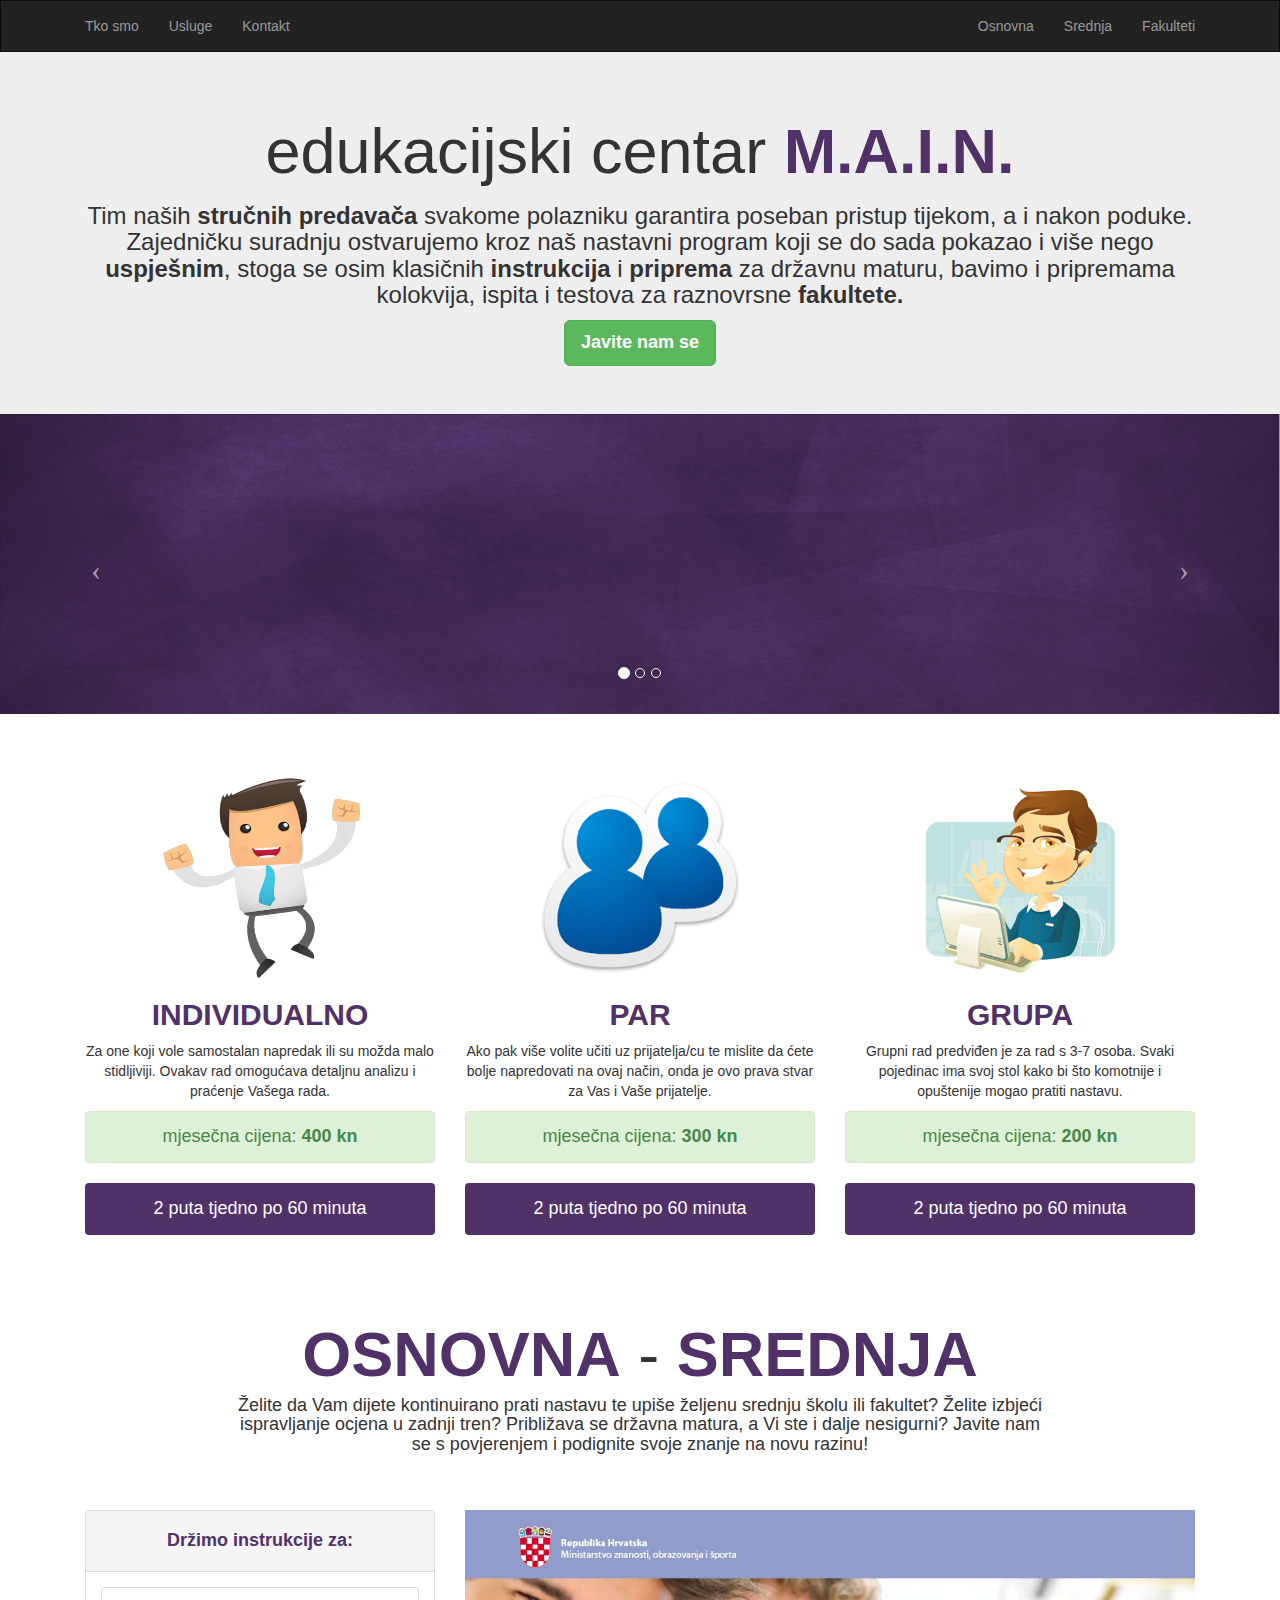
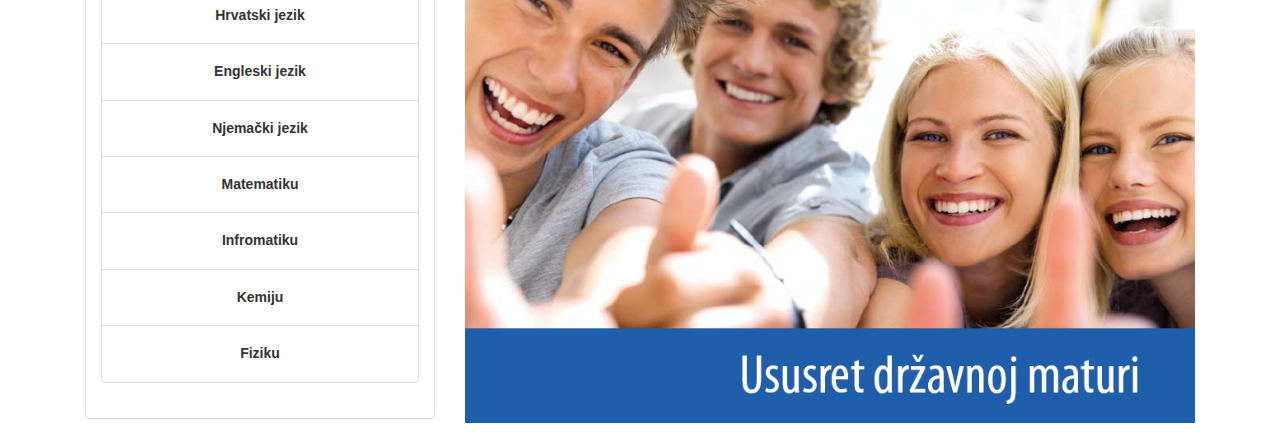
<file: index.html>
<!doctype html>
<html lang="en">
<head>
    <title>Edukacijski centar M.A.I.N.</title>
    <meta name="description" content="Edukacijski centar M.A.I.N. nudi Vam usluge za pripremu državne mature, instrukcija za kolokvije, pismene i usmene ispite osnovnih i srednjih škola te raznih fakulteta.">
    <meta name="keywords" content="instrukcije osijek, centar za edukaciju, pripreme za državnu maturu, pripreme za državnu maturu osijek, ispit, kolokvij, rokovi, Antonija Mioč, Mirna Prusina, predavači, učionica, edukacija, fakulteti, srednje škole, osnovne škole, gradivo,  priprema, edukacija osijek">
    <meta name="google-site-verification" content="wMTXq5tAVVqQho6hKZ1adP5PL-hkzXIMegJ1MAIn5wU">
    <meta name="viewport" content="width=device-width, initial-scale=1.0">
    <meta charset="UTF-8">
    <!-- css:support -->
    <link href="css/bootstrap.css" type="text/css" rel="stylesheet" />
    <link href="css/style.css" type="text/css" rel="stylesheet" />
    <!-- JS:plugins -->
    <script src="js/jquery.js"></script>
    <script src="js/bootstrap.js"></script>
    <script src="js/dropdown.js"></script>
    <script src="js/carousel.js"></script>

    <!-- HTML5 shim and Respond.js IE8 support of HTML5 elements and media queries -->
    <!--[if lt IE 9]>
      <script src="../../assets/js/html5shiv.js"></script>
      <script src="../../assets/js/respond.min.js"></script>
    <![endif]-->
</head>
<body>

  <nav class="navbar navbar-inverse navbar-border-radius" role="navigation">
  <!-- Brand and toggle get grouped for better mobile display -->
    <div class="container">
      <div class="navbar-header navbar-border-radius">
        <button type="button" class="navbar-toggle" data-toggle="collapse" data-target=".navbar-ex1-collapse">
          <span class="sr-only">Toggle navigation</span>
          <span class="icon-bar"></span>
          <span class="icon-bar"></span>
          <span class="icon-bar"></span>
        </button>
      </div>
      <!-- Collect the nav links, forms, and other content for toggling -->
      <div class="collapse navbar-collapse navbar-ex1-collapse">
        <ul class="nav navbar-nav navbar-left">
          <li><a href="#info">Tko smo</a></li>
          <li><a href="#usluge">Usluge</a></li>
          <li><a href="kontakt.html">Kontakt</a></li>
        </ul>
        <ul class="nav navbar-nav navbar-right">
          <li><a href="#skole">Osnovna</a></li>
          <li><a href="#skole">Srednja</a></li>
          <li><a href="#fakulteti">Fakulteti</a></li>
        </ul>
      </div>
    </div>
  </nav>

    <div id="info" class="jumbotron jumb-marg-neg">
      <div class="container text-center">
      <h1> edukacijski centar <b class="identity">M.A.I.N.</b></h1>
        <h3>Tim naših <b>stručnih predavača</b> svakome polazniku garantira poseban pristup tijekom, a i nakon poduke. Zajedničku suradnju ostvarujemo kroz naš nastavni program koji se do sada pokazao i više nego <b>uspješnim</b>, stoga se osim klasičnih <b>instrukcija</b> i <b>priprema</b> za državnu maturu, bavimo i pripremama kolokvija, ispita i testova za raznovrsne <b>fakultete.</b></h3>
          <a href="" class="btn btn-success btn-lg"><b>Javite nam se</b></a>
      </div>
    </div>
    
    
    <!-- Carousel --> 
    <div id="carousel-example-generic" class="carousel slide">
      <!-- Indicators --> 
      <ol class="carousel-indicators">
        <li data-target="#carousel-example-generic" data-slide-to="0" class="active"></li>
        <li data-target="#carousel-example-generic" data-slide-to="1" class="one"></li>
        <li data-target="#carousel-example-generic" data-slide-to="2" class="two"></li>
      </ol>
    
      <!-- Wrapper for slides -->
      <div class="carousel-inner">
        <div class="item active">
          <img src="img/board1.jpg" alt="mainPrva" style="width: 100%; height: 300px; display: block;">
            <div class="carousel-caption">
            </div>
        </div>
        
        <div class="item one">
          <img src="img/board1.jpg" alt="mainDruga" style="width: 100%; height: 300px; display: block;">
            <div class="carousel-caption">
            </div>
        </div>
        
        <div class="item two">
          <img src="img/board1.jpg" alt="mainTreca" style="width: 100%; height: 300px; display: block;">
            <div class="carousel-caption">
            </div>
        </div>
     </div>
    
      <!-- Controls -->
      <a class="left carousel-control" href="#carousel-example-generic" data-slide="prev">
        <span class="icon-prev"></span>
      </a>
      <a class="right carousel-control" href="#carousel-example-generic" data-slide="next">
        <span class="icon-next"></span>
      </a>
    </div>

    
    <div id="usluge" class="container text-center usluge-p-t">
      <div class="col-lg-4">
        <img src="img/individual.png" width=200 height=200 />
          <h2><b class="identity">INDIVIDUALNO</b></h2>
            <p>Za one koji vole samostalan napredak ili su možda malo stidljiviji. Ovakav rad omogućava detaljnu analizu i praćenje Vašega rada.</p>
              <h4 class="alert alert-success">mjesečna cijena: <b>400 kn</b></h4>
              <h4 class="alert identity-bg">2 puta tjedno po 60 minuta</h4>
      </div>
      <div class="col-lg-4">
        <img src="img/users.png" width=200 height=200 />
          <h2><b class="identity">PAR</b></h2>
            <p>Ako pak više volite učiti uz prijatelja/cu te mislite da ćete bolje napredovati na ovaj način, onda je ovo prava stvar za Vas i Vaše prijatelje.</p>
              <h4 class="alert alert-success">mjesečna cijena: <b>300 kn</b></h4>
              <h4 class="alert identity-bg">2 puta tjedno po 60 minuta</h4>
      </div>
      <div class="col-lg-4">
        <img src="img/support_guy.png" width=200 height=200 />
          <h2><b class="identity">GRUPA</b></h2>
            <p>Grupni rad predviđen je za rad s 3-7 osoba. Svaki pojedinac ima svoj stol kako bi što komotnije i opuštenije mogao pratiti nastavu.</p>
              <h4 class="alert alert-success">mjesečna cijena: <b>200 kn</b></h4>
              <h4 class="alert identity-bg">2 puta tjedno po 60 minuta</h4>
      </div>
    </div>
    
    <div class="container">    
      <div class="jumbotron skole-bg">    
        <div id="skole" class="col-md-10 col-md-offset-1 text-center">
          <h1><b class="identity">OSNOVNA</b> - <b class="identity">SREDNJA</b></h1>
            <h4>Želite da Vam dijete kontinuirano prati nastavu te upiše željenu srednju školu ili fakultet? Želite izbjeći ispravljanje ocjena u zadnji tren? Približava se državna matura, a Vi ste i dalje nesigurni? Javite nam se s povjerenjem i podignite svoje znanje na novu razinu!</h4><br>
        </div>
      </div>
    </div>

    <div class="container">    
      <div class="col-md-4">
        <div class="panel panel-default text-center">
          <div class="panel-heading"><h4 class="identity"><b>Držimo instrukcije za:</b></h4></div>
          <div class="panel-body">
            <ul class="list-group">
              <li class="list-group-item"><h5><b>Hrvatski jezik</b></h5></li>
              <li class="list-group-item"><h5><b>Engleski jezik</b></h5></li>
              <li class="list-group-item"><h5><b>Njemački jezik</b></h5></li>
              <li class="list-group-item"><h5><b>Matematiku</b></h5></li>
              <li class="list-group-item"><h5><b>Infromatiku</b></h5></li>
              <li class="list-group-item"><h5><b>Kemiju</b></h5></li>
              <li class="list-group-item"><h5><b>Fiziku</b></h5></li>
            </ul>
          </div>
        </div>
      </div> 
      <div class="col-md-8">
        <img src="img/matura.jpg" width="100%" height="auto" />      
      </div>
    </div>
    


      </div>
    </div>

</body>
</html>
</file>
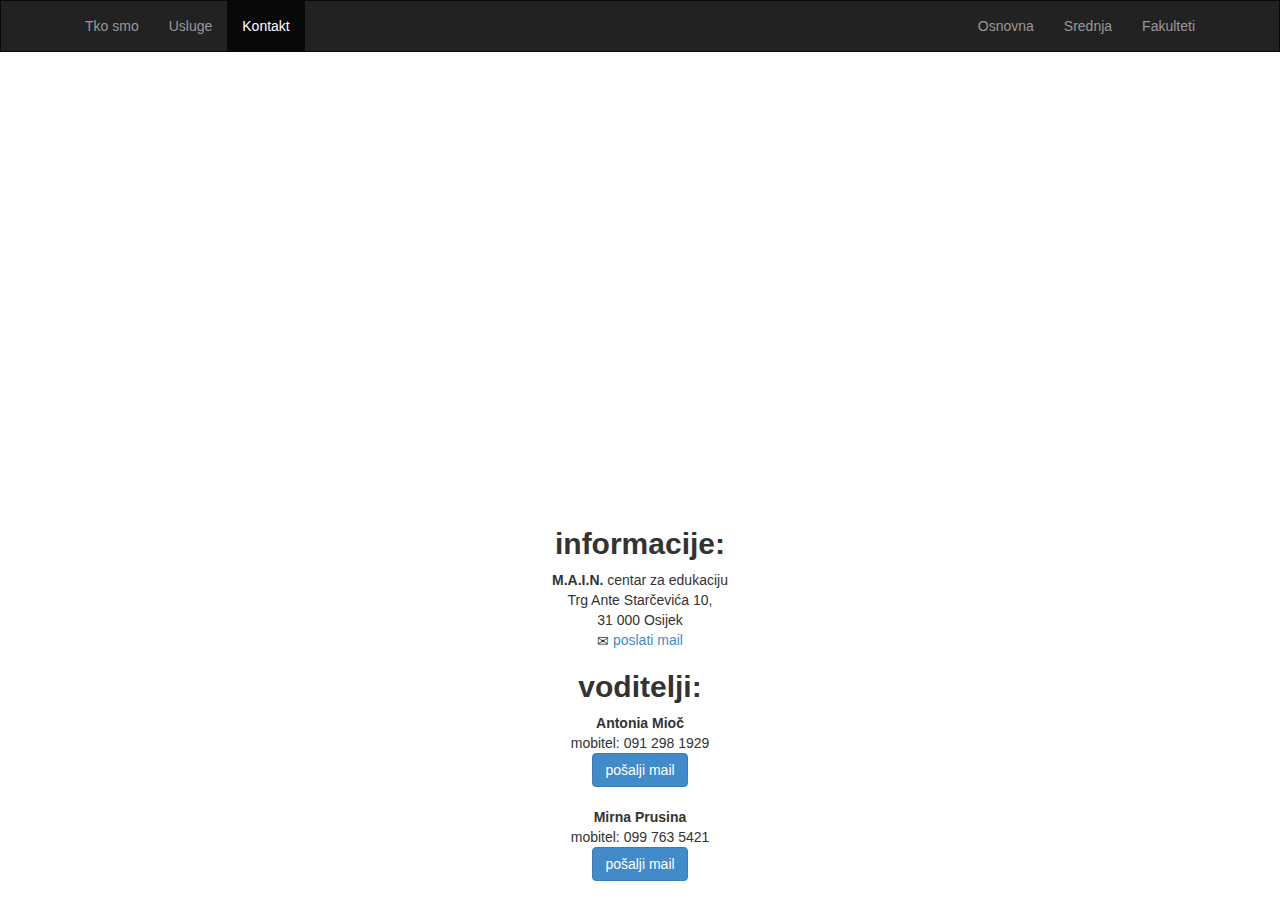
<file: kontakt.html>
<!doctype html>
<html lang="en">
<head>
    <title>Edukacijski centar M.A.I.N. kontakt</title>
    <meta name="description" content="Edukacijski centar M.A.I.N. nudi Vam usluge za pripremu državne mature, instrukcija za kolokvije, pismene i usmene ispite osnovnih i srednjih škola te raznih fakulteta.">
    <meta name="keywords" content="instrukcije osijek, centar za edukaciju, pripreme za državnu maturu, pripreme za državnu maturu osijek, ispit, kolokvij, rokovi, Antonija Mioč, Mirna Prusina, predavači, učionica, edukacija, fakulteti, srednje škole, osnovne škole, gradivo,  priprema, edukacija osijek">
    <meta name="viewport" content="width=device-width, initial-scale=1.0">
    <meta charset="UTF-8">
    <!-- css:support -->
    <link href="css/bootstrap.css" type="text/css" rel="stylesheet" />
    <link href="css/style.css" type="text/css" rel="stylesheet" />
    <!-- JS:plugins -->
    <script src="js/jquery.js"></script>
    <script src="js/bootstrap.js"></script>
    <script src="js/dropdown.js"></script>

    <!-- HTML5 shim and Respond.js IE8 support of HTML5 elements and media queries -->
    <!--[if lt IE 9]>
      <script src="../../assets/js/html5shiv.js"></script>
      <script src="../../assets/js/respond.min.js"></script>
    <![endif]-->
</head>
<body>

  <nav class="navbar navbar-inverse navbar-border-radius" role="navigation">
  <!-- Brand and toggle get grouped for better mobile display -->
    <div class="container">
      <div class="navbar-header navbar-border-radius">
        <button type="button" class="navbar-toggle" data-toggle="collapse" data-target=".navbar-ex1-collapse">
          <span class="sr-only">Toggle navigation</span>
          <span class="icon-bar"></span>
          <span class="icon-bar"></span>
          <span class="icon-bar"></span>
        </button>
      </div>
      <!-- Collect the nav links, forms, and other content for toggling -->
      <div class="collapse navbar-collapse navbar-ex1-collapse">
        <ul class="nav navbar-nav navbar-left">
          <li><a href="index.html">Tko smo</a></li>
          <li><a href="index.html#usluge">Usluge</a></li>
          <li class="active"><a href="#kontakt">Kontakt</a></li>
        </ul>
        <ul class="nav navbar-nav navbar-right">
          <li><a href="index.html#skole">Osnovna</a></li>
          <li><a href="index.html#skole">Srednja</a></li>
          <li><a href="#fakulteti">Fakulteti</a></li>
        </ul>
      </div>
    </div>
  </nav>

  <iframe width="100%" height="450" frameborder="0" scrolling="no" marginheight="0" marginwidth="0" src="https://www.google.com/maps?f=q&amp;source=s_q&amp;hl=en&amp;geocode=&amp;q=Trg+Ante+Star%C4%8Devi%C4%87a+10,+Osijek,+Croatia&amp;aq=t&amp;sll=45.561558,18.677179&amp;sspn=0.001209,0.002411&amp;dirflg=w&amp;ie=UTF8&amp;hq=&amp;hnear=Trg+Ante+Star%C4%8Devi%C4%87a+10,+31000,+Osijek,+Osje%C4%8Dko-baranjska+%C5%BEupanija,+Croatia&amp;ll=45.561591,18.677241&amp;spn=0.009134,0.01929&amp;t=m&amp;z=14&amp;output=embed"></iframe>

  <div class="container">
    <div class="col-md-6-offset-3 text-center">
  
    <h2><strong>informacije:</strong></h2>
      <address>
        <strong>M.A.I.N.</strong> centar za edukaciju<br>
        Trg Ante Starčevića 10,<br>
        31 000 Osijek<br>
        <span class="glyphicon glyphicon-envelope"></span> <a href="mailto:main.centar@gmail.com">poslati mail</a>
      </address>

    <h2><strong>voditelji:</strong></h2>
  
      <address>
        <strong>Antonia Mioč</strong><br>
        mobitel: 091 298 1929 <br>
        <a href="mailto:main.centar@gmail.com"><button type="button" class="btn btn-primary">pošalji mail</button></a> 
      </address>
      
      <address>
        <strong>Mirna Prusina</strong><br>
        mobitel: 099 763 5421 <br>
        <a href="mailto:mirna.prusina@gmail.com"><button type="button" class="btn btn-primary">pošalji mail</button></a> 
      </address>


    </div>
  </div>

</body>
</html>
</file>
<file: css/style.css>
.navbar, .jumb-marg-neg {
    margin: 0;
}

.navbar-border-radius {
	border-radius: 0px;
}

.usluge-p-t {
    padding-top: 5%;
}

.identity {
	color: #503268;
}

.identity-bg {
	color: #fff;
	background-color: #503268;
}

.skole-bg {
	background-color: #ffffff;
}

.iframe-c {
	border: none;
}
</file>
